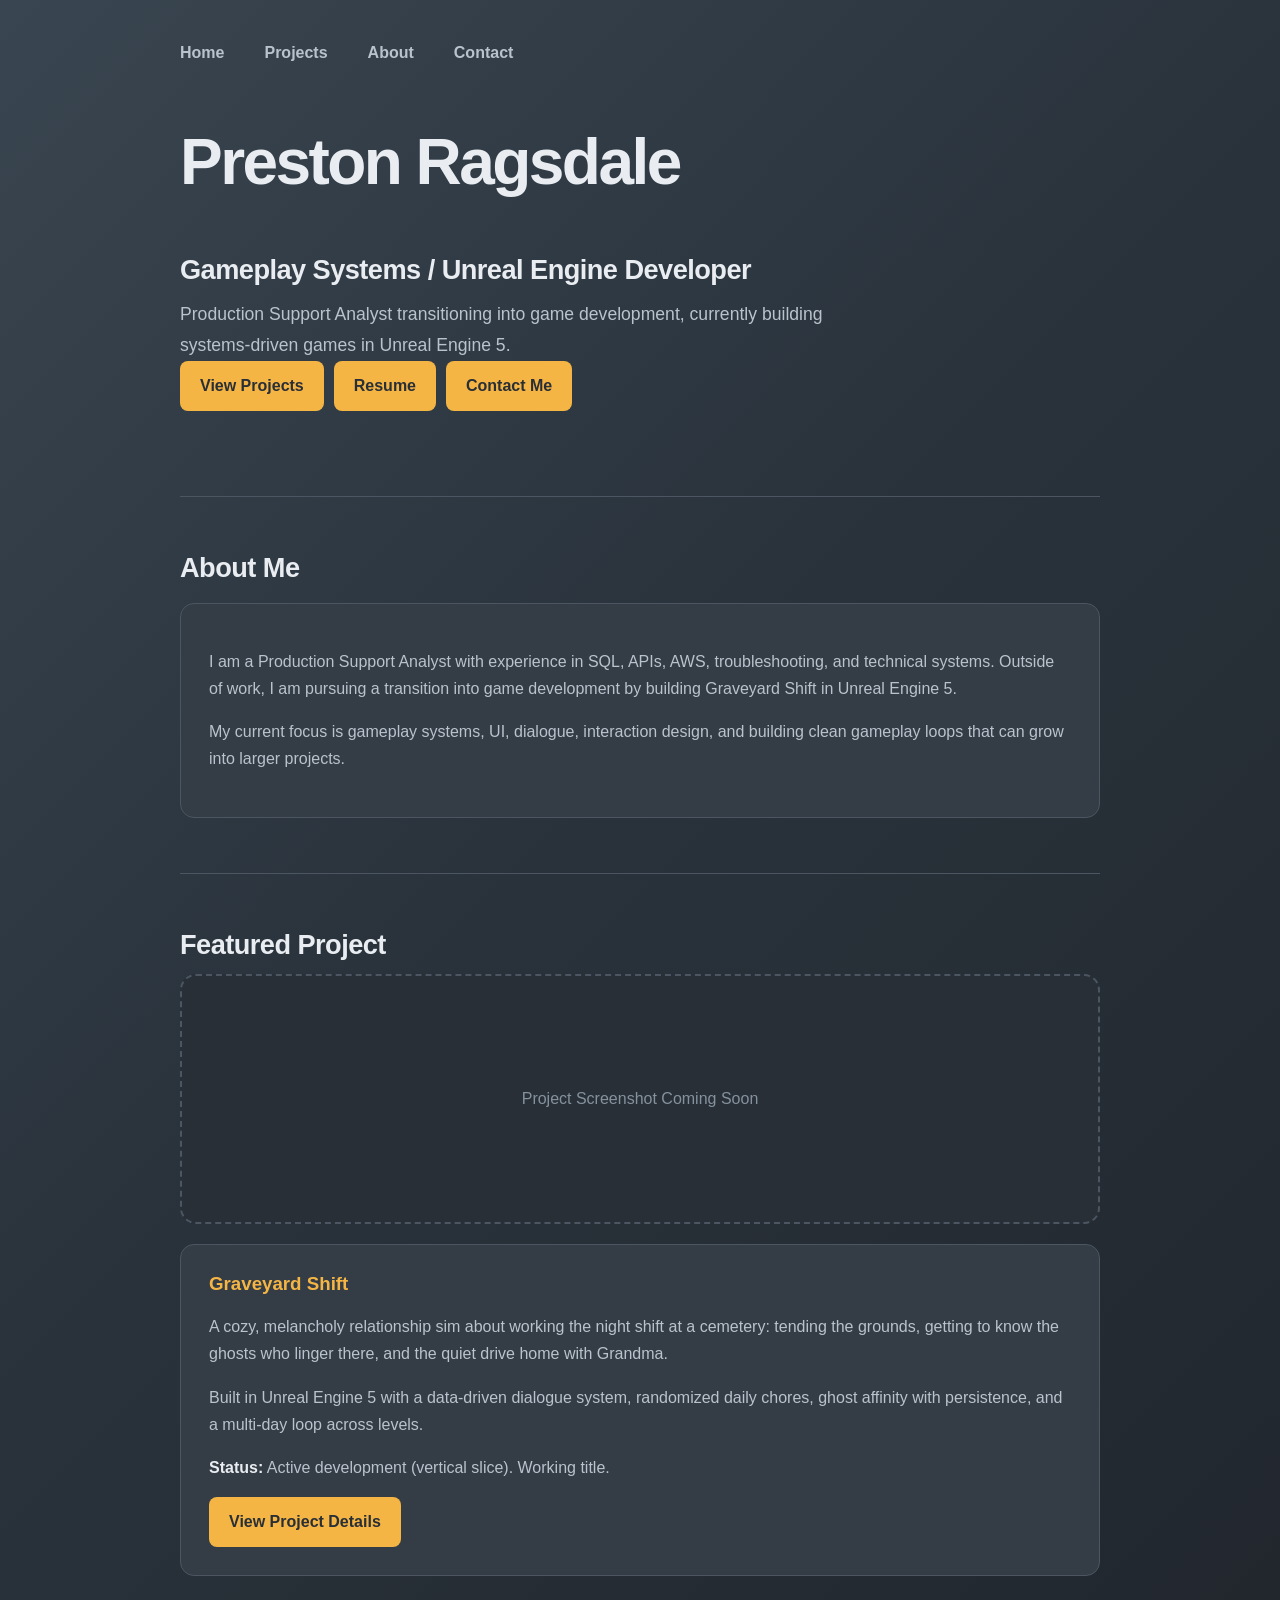
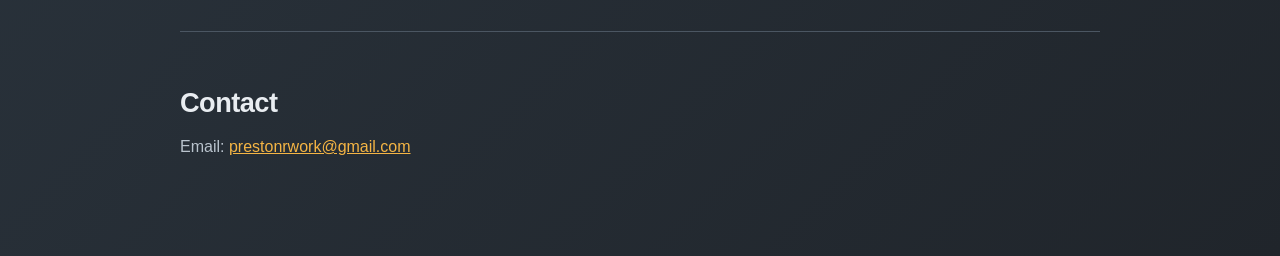
<file: index.html>
<!DOCTYPE html>
<html>
<head>
    <title>Preston Ragsdale - Portfolio</title>
    <link rel="stylesheet" href="style.css">
</head>
<body>

<nav>
    <a href="index.html">Home</a>
    <a href="projects.html">Projects</a>
    <a href="#about">About</a>
    <a href="#contact">Contact</a>
</nav>

<div class="hero">
    <h1>Preston Ragsdale</h1>

    <h2>Gameplay Systems / Unreal Engine Developer</h2>

    <p>
        Production Support Analyst transitioning into game development,
        currently building systems-driven games in Unreal Engine 5.
    </p>

    <div class="buttons">
        <a class="button" href="projects.html">View Projects</a>
        <a class="button" href="resume.pdf" target="_blank">Resume</a>
        <a class="button" href="#contact">Contact Me</a>
    </div>
</div>

<hr>

<h2 id="about">About Me</h2>

<div class="project-card">
    <p>
        I am a Production Support Analyst with experience in SQL, APIs, AWS,
        troubleshooting, and technical systems. Outside of work, I am pursuing
        a transition into game development by building Graveyard Shift in
        Unreal Engine 5.
    </p>

    <p>
        My current focus is gameplay systems, UI, dialogue, interaction design,
        and building clean gameplay loops that can grow into larger projects.
    </p>
</div>

<hr>

<h2 id="project">Featured Project</h2>

<div class="project-image">
    Project Screenshot Coming Soon
</div>
    
<div class="project-card">
<h3>Graveyard Shift</h3>

<p>
A cozy, melancholy relationship sim about working the night shift
at a cemetery: tending the grounds, getting to know the ghosts
who linger there, and the quiet drive home with Grandma.
</p>

<p>
Built in Unreal Engine 5 with a data-driven dialogue system,
randomized daily chores, ghost affinity with persistence,
and a multi-day loop across levels.
</p>

<p><strong>Status:</strong> Active development (vertical slice). Working title.</p>

<a class="button" href="graveyard-shift.html">
    View Project Details
</a>
</div>

<hr>

<footer id="contact">
    <h2>Contact</h2>
    <p>Email: <a href="mailto:prestonrwork@gmail.com">prestonrwork@gmail.com</a></p>
</footer>

</body>
</html>
</file>
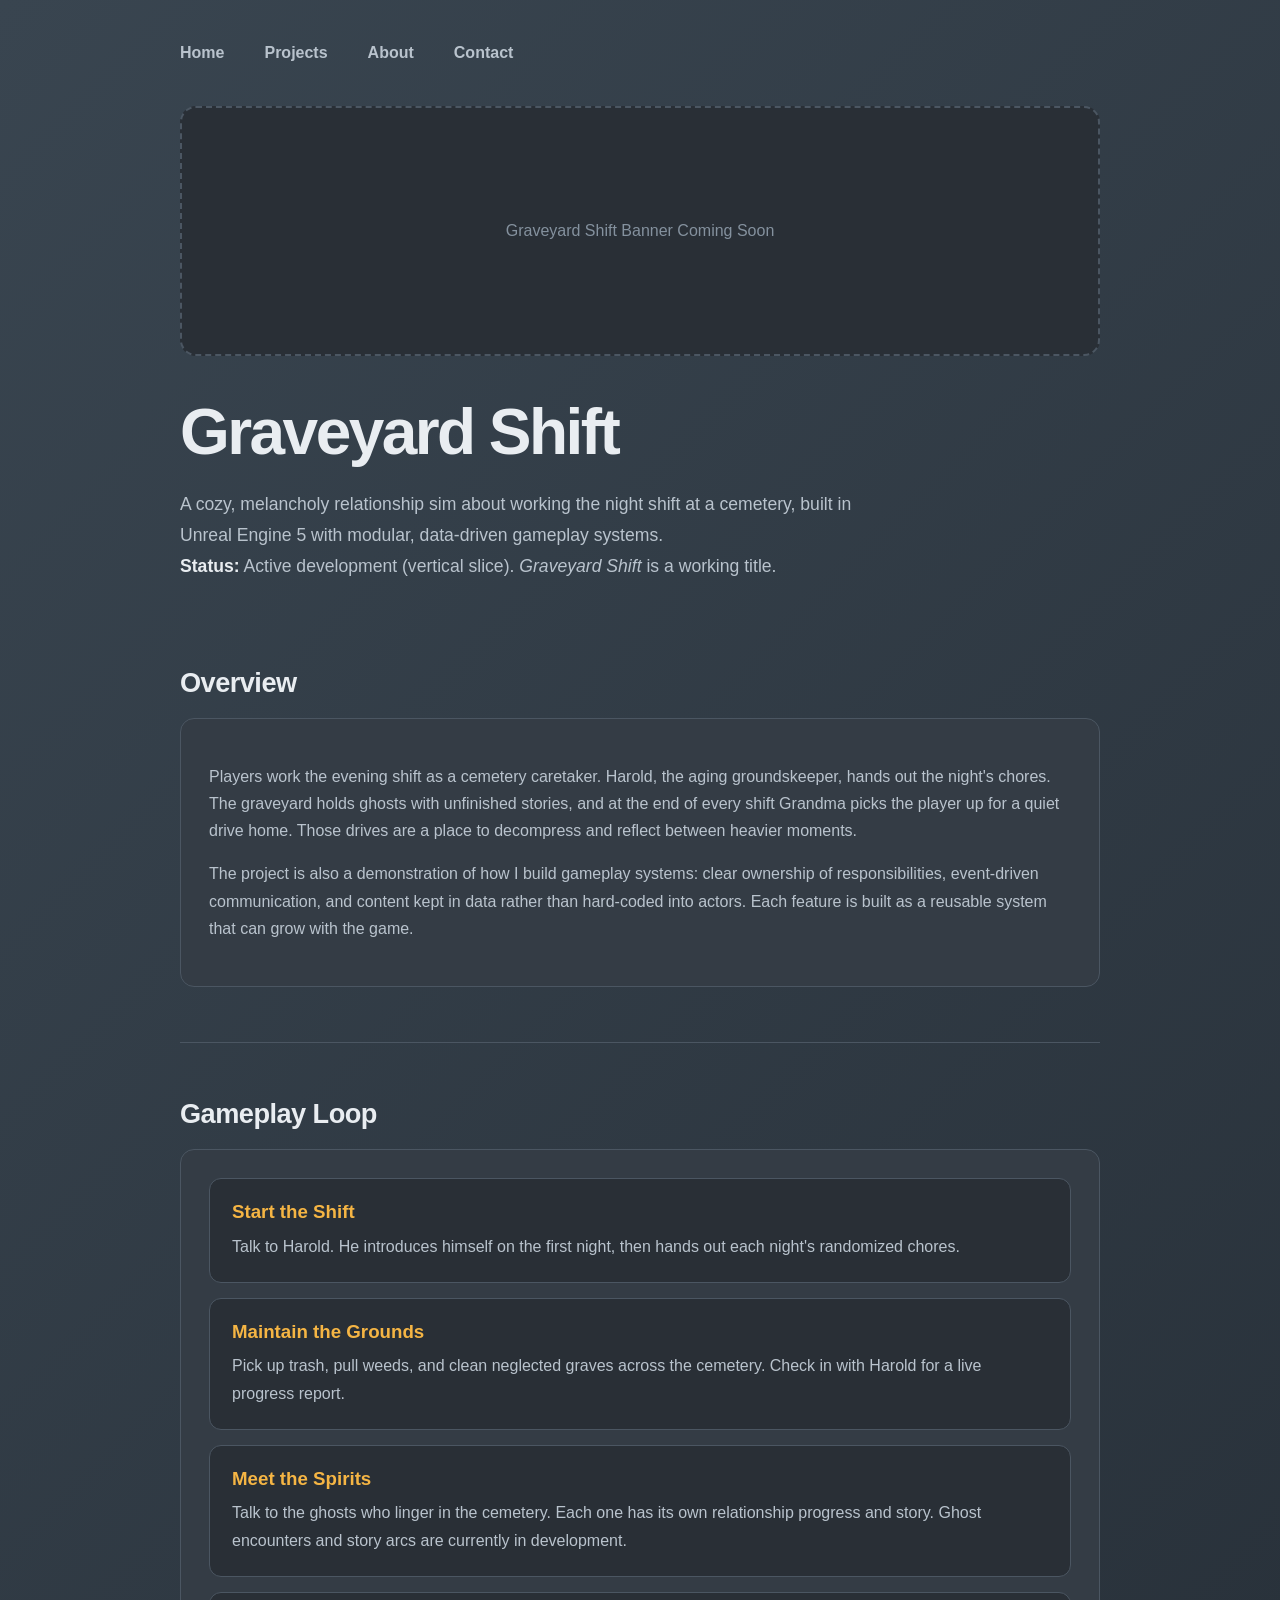
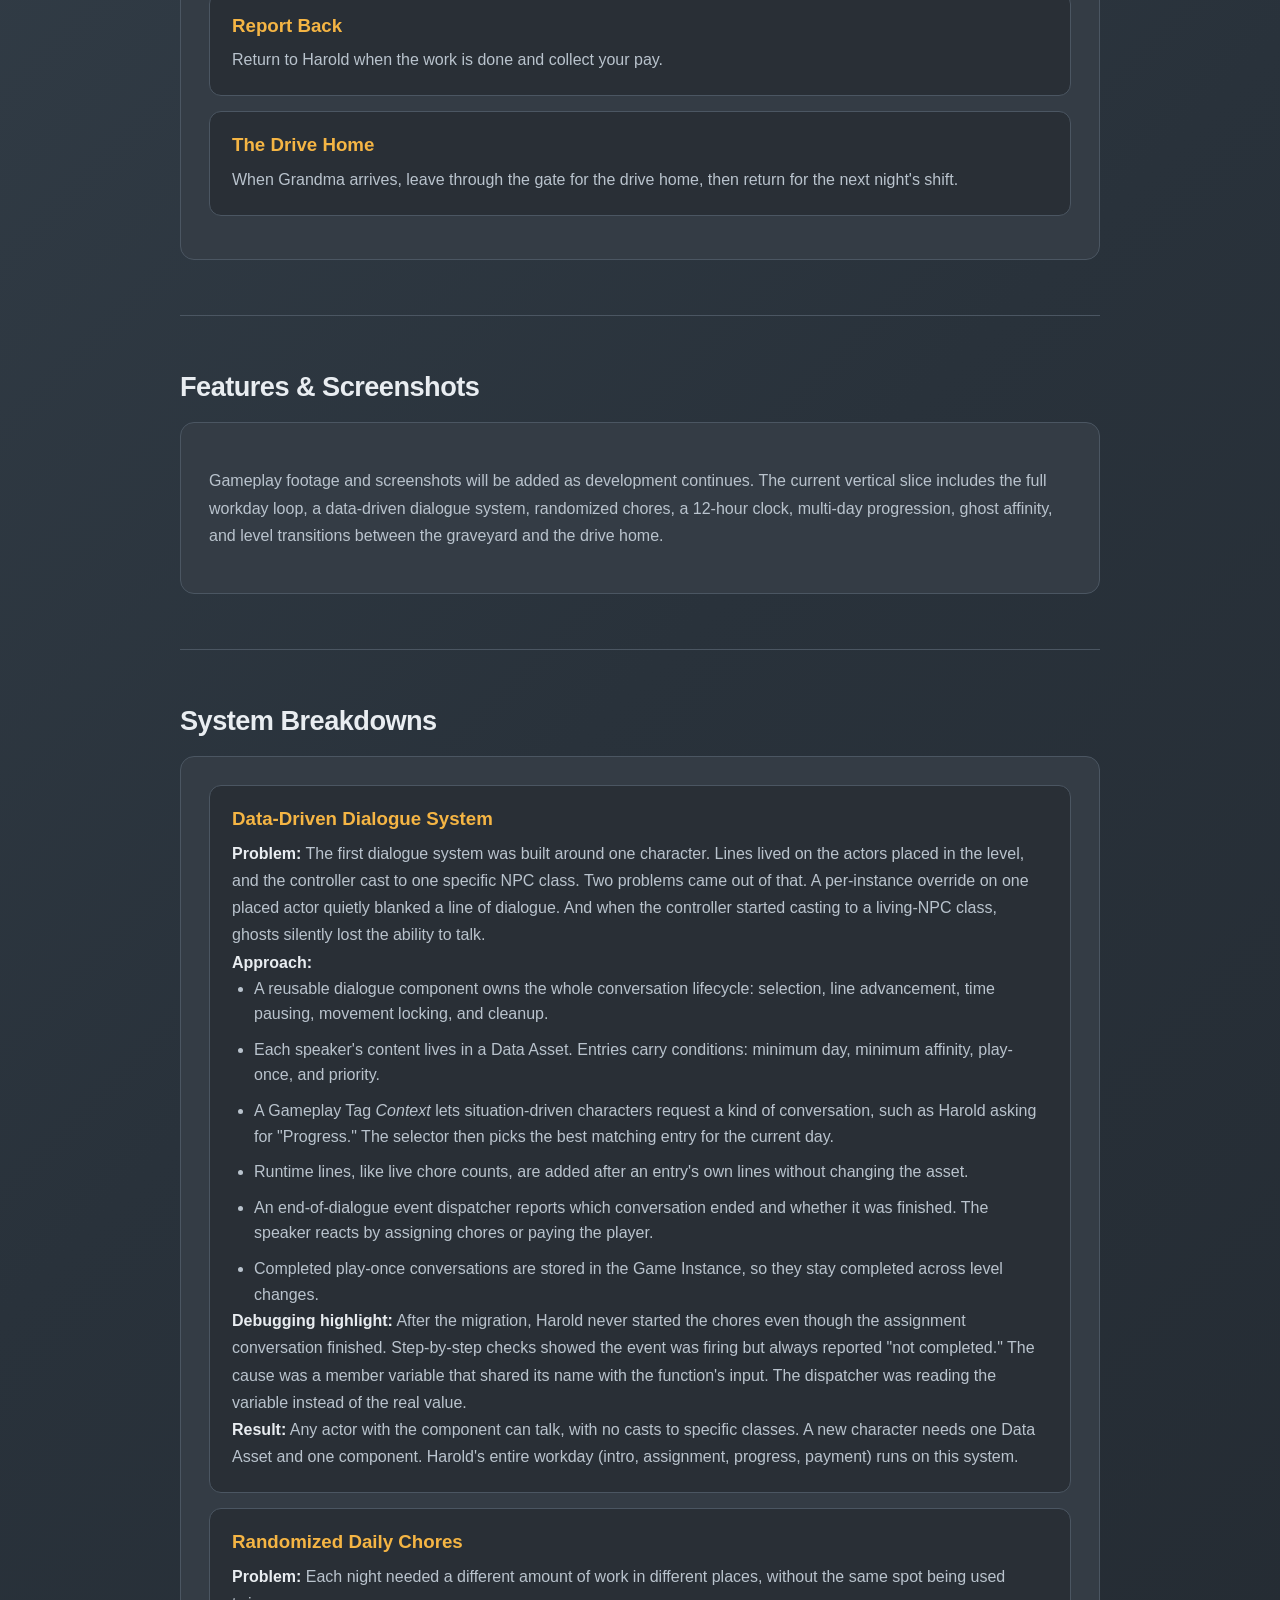
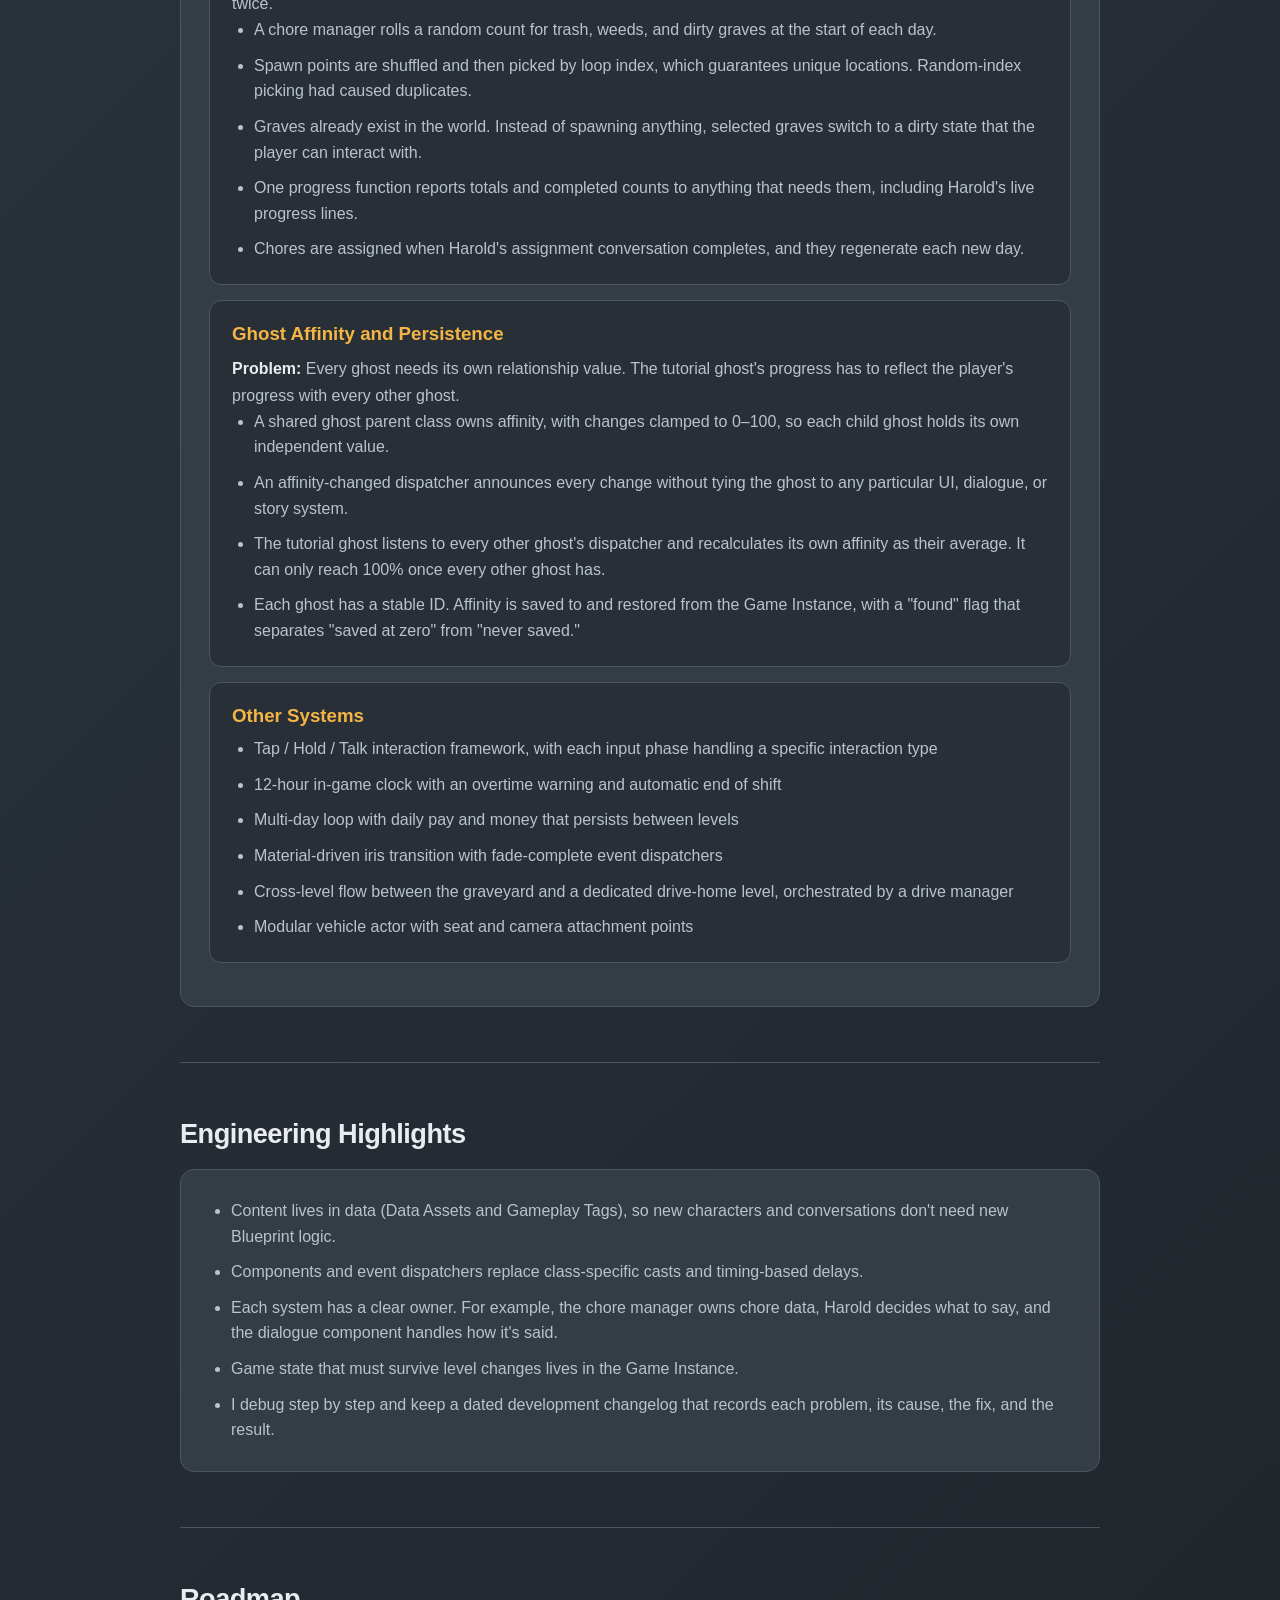
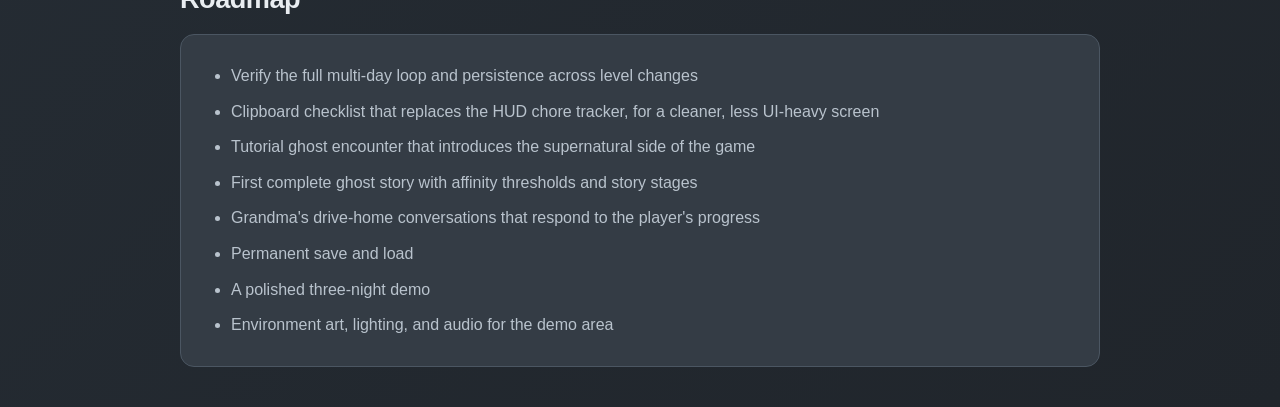
<file: graveyard-shift.html>
<!DOCTYPE html>
<html>
<head>
    <title>Graveyard Shift - Preston Ragsdale</title>
    <link rel="stylesheet" href="style.css">
</head>
<body>

<nav>
    <a href="index.html">Home</a>
    <a href="projects.html">Projects</a>
    <a href="index.html#about">About</a>
    <a href="index.html#contact">Contact</a>
</nav>

<div class="project-image">
    Graveyard Shift Banner Coming Soon
</div>

<div class="hero">
    <h1>Graveyard Shift</h1>

    <p>
        A cozy, melancholy relationship sim about working the night shift at a
        cemetery, built in Unreal Engine 5 with modular, data-driven gameplay
        systems.
    </p>

    <p><strong>Status:</strong> Active development (vertical slice). <em>Graveyard Shift</em> is a working title.</p>
</div>

<h2>Overview</h2>

<div class="project-card">

<p>
    Players work the evening shift as a cemetery caretaker. Harold, the aging
    groundskeeper, hands out the night's chores. The graveyard holds ghosts with
    unfinished stories, and at the end of every shift Grandma picks the player up
    for a quiet drive home. Those drives are a place to decompress and reflect
    between heavier moments.
</p>

<p>
    The project is also a demonstration of how I build gameplay systems: clear
    ownership of responsibilities, event-driven communication, and content kept
    in data rather than hard-coded into actors. Each feature is built as a
    reusable system that can grow with the game.
</p>

</div>

<hr>

<h2>Gameplay Loop</h2>

<div class="project-card">

    <div class="loop-card">
        <h3>Start the Shift</h3>
        <p>
            Talk to Harold. He introduces himself on the first night, then hands
            out each night's randomized chores.
        </p>
    </div>

    <div class="loop-card">
        <h3>Maintain the Grounds</h3>
        <p>
            Pick up trash, pull weeds, and clean neglected graves across the
            cemetery. Check in with Harold for a live progress report.
        </p>
    </div>

    <div class="loop-card">
        <h3>Meet the Spirits</h3>
        <p>
            Talk to the ghosts who linger in the cemetery. Each one has its own
            relationship progress and story. Ghost encounters and story arcs are
            currently in development.
        </p>
    </div>

    <div class="loop-card">
        <h3>Report Back</h3>
        <p>
            Return to Harold when the work is done and collect your pay.
        </p>
    </div>

    <div class="loop-card">
        <h3>The Drive Home</h3>
        <p>
            When Grandma arrives, leave through the gate for the drive home, then
            return for the next night's shift.
        </p>
    </div>

</div>

<hr>

<h2>Features & Screenshots</h2>

<div class="project-card">

<p>
Gameplay footage and screenshots will be added as development continues. The
current vertical slice includes the full workday loop, a data-driven dialogue
system, randomized chores, a 12-hour clock, multi-day progression, ghost
affinity, and level transitions between the graveyard and the drive home.
</p>

</div>

<hr>

<h2>System Breakdowns</h2>

<div class="project-card">

    <div class="loop-card">
        <h3>Data-Driven Dialogue System</h3>

        <p>
            <strong>Problem:</strong> The first dialogue system was built around
            one character. Lines lived on the actors placed in the level, and the
            controller cast to one specific NPC class. Two problems came out of
            that. A per-instance override on one placed actor quietly blanked a
            line of dialogue. And when the controller started casting to a living-NPC
            class, ghosts silently lost the ability to talk.
        </p>

        <p>
            <strong>Approach:</strong>
        </p>
        <ul>
            <li>A reusable dialogue component owns the whole conversation lifecycle: selection, line advancement, time pausing, movement locking, and cleanup.</li>
            <li>Each speaker's content lives in a Data Asset. Entries carry conditions: minimum day, minimum affinity, play-once, and priority.</li>
            <li>A Gameplay Tag <em>Context</em> lets situation-driven characters request a kind of conversation, such as Harold asking for "Progress." The selector then picks the best matching entry for the current day.</li>
            <li>Runtime lines, like live chore counts, are added after an entry's own lines without changing the asset.</li>
            <li>An end-of-dialogue event dispatcher reports which conversation ended and whether it was finished. The speaker reacts by assigning chores or paying the player.</li>
            <li>Completed play-once conversations are stored in the Game Instance, so they stay completed across level changes.</li>
        </ul>

        <p>
            <strong>Debugging highlight:</strong> After the migration, Harold never
            started the chores even though the assignment conversation finished.
            Step-by-step checks showed the event was firing but always reported
            "not completed." The cause was a member variable that shared its name
            with the function's input. The dispatcher was reading the variable
            instead of the real value.
        </p>

        <p>
            <strong>Result:</strong> Any actor with the component can talk, with
            no casts to specific classes. A new character needs one Data Asset and
            one component. Harold's entire workday (intro, assignment, progress,
            payment) runs on this system.
        </p>
    </div>

    <div class="loop-card">
        <h3>Randomized Daily Chores</h3>

        <p>
            <strong>Problem:</strong> Each night needed a different amount of
            work in different places, without the same spot being used twice.
        </p>

        <ul>
            <li>A chore manager rolls a random count for trash, weeds, and dirty graves at the start of each day.</li>
            <li>Spawn points are shuffled and then picked by loop index, which guarantees unique locations. Random-index picking had caused duplicates.</li>
            <li>Graves already exist in the world. Instead of spawning anything, selected graves switch to a dirty state that the player can interact with.</li>
            <li>One progress function reports totals and completed counts to anything that needs them, including Harold's live progress lines.</li>
            <li>Chores are assigned when Harold's assignment conversation completes, and they regenerate each new day.</li>
        </ul>
    </div>

    <div class="loop-card">
        <h3>Ghost Affinity and Persistence</h3>

        <p>
            <strong>Problem:</strong> Every ghost needs its own relationship
            value. The tutorial ghost's progress has to reflect the player's
            progress with every other ghost.
        </p>

        <ul>
            <li>A shared ghost parent class owns affinity, with changes clamped to 0–100, so each child ghost holds its own independent value.</li>
            <li>An affinity-changed dispatcher announces every change without tying the ghost to any particular UI, dialogue, or story system.</li>
            <li>The tutorial ghost listens to every other ghost's dispatcher and recalculates its own affinity as their average. It can only reach 100% once every other ghost has.</li>
            <li>Each ghost has a stable ID. Affinity is saved to and restored from the Game Instance, with a "found" flag that separates "saved at zero" from "never saved."</li>
        </ul>
    </div>

    <div class="loop-card">
        <h3>Other Systems</h3>
        <ul>
            <li>Tap / Hold / Talk interaction framework, with each input phase handling a specific interaction type</li>
            <li>12-hour in-game clock with an overtime warning and automatic end of shift</li>
            <li>Multi-day loop with daily pay and money that persists between levels</li>
            <li>Material-driven iris transition with fade-complete event dispatchers</li>
            <li>Cross-level flow between the graveyard and a dedicated drive-home level, orchestrated by a drive manager</li>
            <li>Modular vehicle actor with seat and camera attachment points</li>
        </ul>
    </div>

</div>

<hr>

<h2>Engineering Highlights</h2>

<div class="project-card">

<ul>

<li>
Content lives in data (Data Assets and Gameplay Tags), so new characters and
conversations don't need new Blueprint logic.
</li>

<li>
Components and event dispatchers replace class-specific casts and timing-based
delays.
</li>

<li>
Each system has a clear owner. For example, the chore manager owns chore data,
Harold decides what to say, and the dialogue component handles how it's said.
</li>

<li>
Game state that must survive level changes lives in the Game Instance.
</li>

<li>
I debug step by step and keep a dated development changelog that records
each problem, its cause, the fix, and the result.
</li>

</ul>

</div>

<hr>

<h2>Roadmap</h2>

<div class="project-card">
    <ul>
        <li>Verify the full multi-day loop and persistence across level changes</li>
        <li>Clipboard checklist that replaces the HUD chore tracker, for a cleaner, less UI-heavy screen</li>
        <li>Tutorial ghost encounter that introduces the supernatural side of the game</li>
        <li>First complete ghost story with affinity thresholds and story stages</li>
        <li>Grandma's drive-home conversations that respond to the player's progress</li>
        <li>Permanent save and load</li>
        <li>A polished three-night demo</li>
        <li>Environment art, lighting, and audio for the demo area</li>
    </ul>
</div>

</body>
</html>
</file>
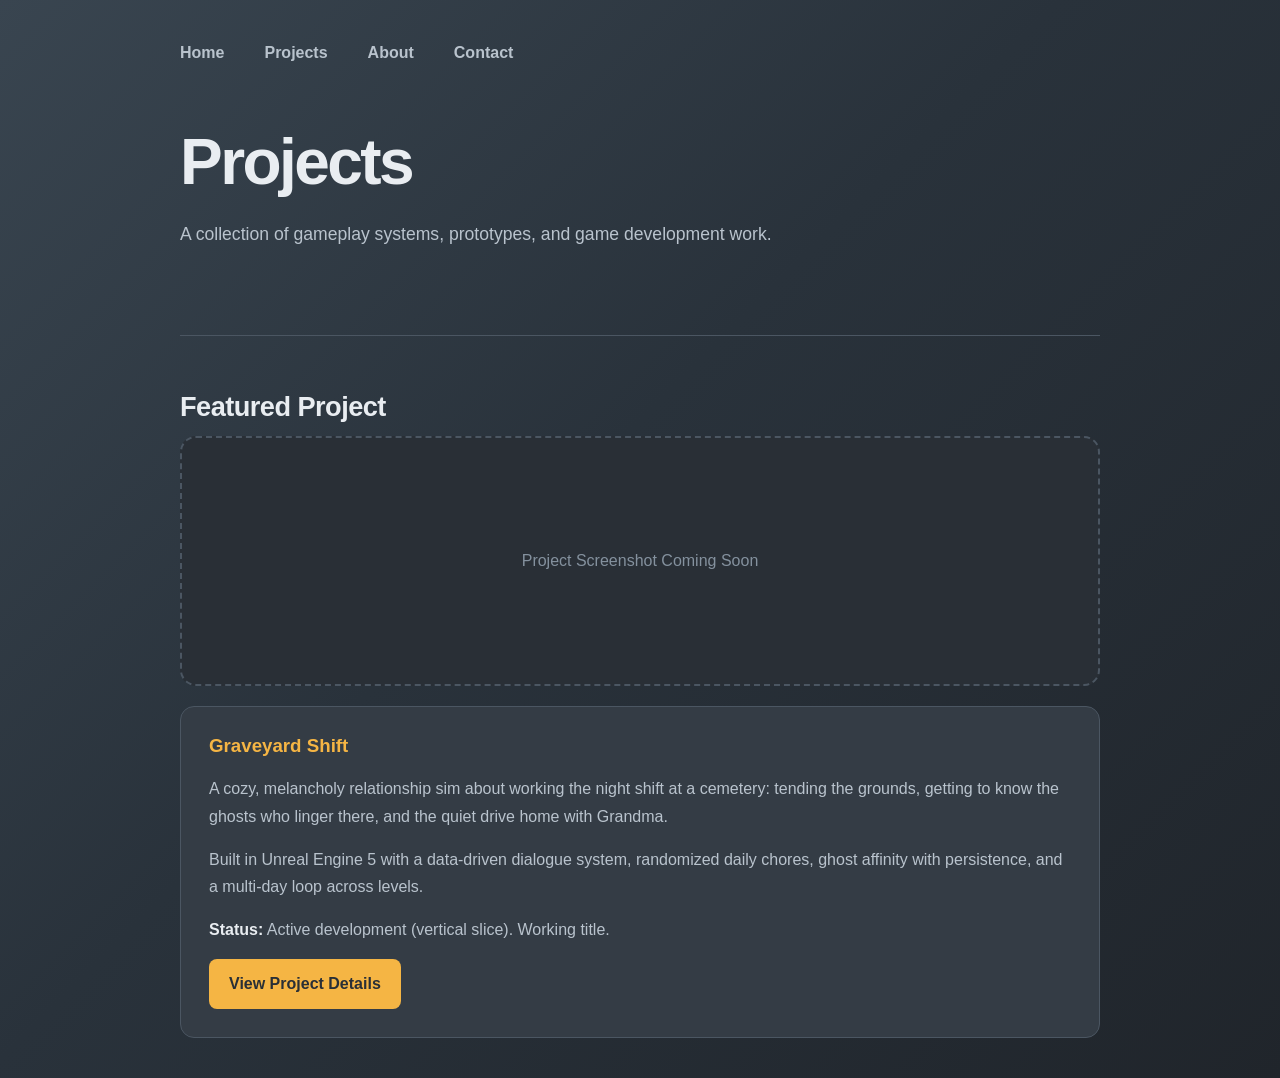
<file: projects.html>
<!DOCTYPE html>
<html>
<head>
    <title>Projects - Preston Ragsdale</title>
    <link rel="stylesheet" href="style.css">
</head>
<body>

<nav>
    <a href="index.html">Home</a>
    <a href="projects.html">Projects</a>
    <a href="index.html#about">About</a>
    <a href="index.html#contact">Contact</a>
</nav>

<div class="hero">
    <h1>Projects</h1>

    <p>
        A collection of gameplay systems, prototypes, and game development work.
    </p>
</div>

<hr>

<h2 id="project">Featured Project</h2>

<div class="project-image">
    Project Screenshot Coming Soon
</div>

<div class="project-card">
    <h3>Graveyard Shift</h3>

    <p>
        A cozy, melancholy relationship sim about working the night shift
        at a cemetery: tending the grounds, getting to know the ghosts
        who linger there, and the quiet drive home with Grandma.
    </p>

    <p>
        Built in Unreal Engine 5 with a data-driven dialogue system,
        randomized daily chores, ghost affinity with persistence,
        and a multi-day loop across levels.
    </p>

    <p><strong>Status:</strong> Active development (vertical slice). Working title.</p>

    <a class="button" href="graveyard-shift.html">View Project Details</a>
</div>

</body>
</html>
</file>
<file: style.css>
/* =========================================================
   Graveyard Shift Portfolio
   Global Theme
   ========================================================= */

:root {
    --background: #20252B;

    --surface: #343C45;
    --surface-dark: #292F36;
    --surface-hover: #414B56;

    --text-primary: #E9EDF1;
    --text-secondary: #B9C3CD;
    --text-muted: #84919E;

    --accent: #F5B544;
    --accent-hover: #FFCA68;
    --accent-soft: rgba(245, 181, 68, 0.12);

    --border: #4B5662;

    --radius-small: 8px;
    --radius-medium: 12px;
    --radius-large: 16px;

    --transition-fast: 0.2s ease;
}

* {
    box-sizing: border-box;
}


/* =========================================================
   Base Page Styles
   ========================================================= */

html {
    scroll-behavior: smooth;
}

body {
    max-width: 1000px;
    margin: 0 auto;
    padding: 40px;

    background: linear-gradient(
    135deg,
    #394550 0%,
    #29323B 45%,
    #20252B 100%
);
   
    color: var(--text-primary);

    font-family: Arial, Helvetica, sans-serif;
    line-height: 1.6;
}

p,
li {
    color: var(--text-secondary);
}

strong {
    color: var(--text-primary);
}

a {
    color: var(--accent);
}

hr {
    height: 1px;
    margin: 55px 0;

    border: 0;
    background-color: var(--border);
}


/* =========================================================
   Typography
   ========================================================= */

h1,
h2,
h3 {
    line-height: 1.15;
}

h1 {
    margin: 0 0 20px;

    color: var(--text-primary);

    font-size: clamp(2.8rem, 6vw, 4rem);
    letter-spacing: -0.04em;
}

h2 {
    margin: 55px 0 14px;

    color: var(--text-primary);

    font-size: 1.7rem;
    letter-spacing: -0.02em;
}

h3 {
    margin-top: 0;

    color: var(--accent);
}


/* =========================================================
   Navigation
   ========================================================= */

nav {
    display: flex;
    align-items: center;
    gap: 40px;

    margin-bottom: 40px;
}

nav a {
    color: var(--text-secondary);

    font-weight: 700;
    text-decoration: none;

    transition: color var(--transition-fast);
}

nav a:hover,
nav a:focus-visible {
    color: var(--accent-hover);
}


/* =========================================================
   Buttons
   ========================================================= */

.buttons {
    display: flex;
    flex-wrap: wrap;
    gap: 10px;
}

.button {
    display: inline-block;

    padding: 12px 20px;

    border-radius: var(--radius-small);
    background-color: var(--accent);
    color: var(--surface-dark);

    font-weight: 700;
    text-decoration: none;

    transition:
        transform var(--transition-fast),
        background-color var(--transition-fast);
}

.button:hover,
.button:focus-visible {
    transform: translateY(-2px);
    background-color: var(--accent-hover);
}


/* =========================================================
   Hero
   ========================================================= */

.hero {
    max-width: 760px;
    margin-bottom: 40px;
    padding: 20px 0 30px;
}

.hero p {
    max-width: 680px;
    margin: 0;

    font-size: 1.1rem;
    line-height: 1.75;
}


/* =========================================================
   Project Banner
   ========================================================= */

.project-image {
    display: flex;
    align-items: center;
    justify-content: center;

    height: 250px;
    margin-bottom: 20px;

    border: 2px dashed var(--border);
    border-radius: var(--radius-large);

    background-color: var(--surface-dark);
    color: var(--text-muted);
}


/* =========================================================
   General Project Cards
   ========================================================= */

.project-card {
    margin-top: 20px;
    padding: 28px;

    border: 1px solid var(--border);
    border-radius: 14px;

    background-color: var(--surface);
}

.project-card p {
    line-height: 1.7;
}

.project-card ul {
    margin: 0;
    padding-left: 22px;
}

.project-card li {
    margin-bottom: 10px;
}

.project-card li:last-child {
    margin-bottom: 0;
}


/* =========================================================
   Gameplay Loop Cards
   ========================================================= */

.loop-card {
    margin-bottom: 15px;
    padding: 22px;

    border: 1px solid var(--border);
    border-radius: var(--radius-medium);

    background-color: var(--surface-dark);

    transition:
        transform var(--transition-fast),
        background-color var(--transition-fast);
}

.loop-card:hover {
    transform: translateY(-2px);
    background-color: var(--surface-hover);
}

.loop-card h3 {
    margin-bottom: 10px;
}

.loop-card p {
    margin: 0;
}


/* =========================================================
   Legacy Gameplay Loop Layout
   Retained for other pages that may still use these classes
   ========================================================= */

.loop-steps {
    display: flex;
    flex-direction: column;
    align-items: center;
    gap: 10px;
}

.loop-step {
    width: 80%;
    padding: 12px 20px;

    border: 1px solid var(--border);
    border-radius: var(--radius-small);

    background-color: var(--surface-dark);

    font-weight: 700;
    text-align: center;
}

.loop-arrow {
    color: var(--accent);
    font-size: 24px;
}


/* =========================================================
   Footer
   ========================================================= */

footer {
    margin-top: 30px;
    padding-bottom: 40px;
}

footer a {
    color: var(--accent);
}


/* =========================================================
   Responsive Layout
   ========================================================= */

@media (max-width: 700px) {
    body {
        padding: 22px;
    }

    nav {
        flex-wrap: wrap;
        gap: 18px;

        margin-bottom: 28px;
    }

    .hero {
        padding: 16px 0 24px;
    }

    .project-card {
        padding: 22px;
    }

    .project-image {
        height: 190px;
    }

    .loop-step {
        width: 100%;
    }

    h2 {
        margin-top: 40px;
    }

    hr {
        margin: 40px 0;
    }
}
</file>
